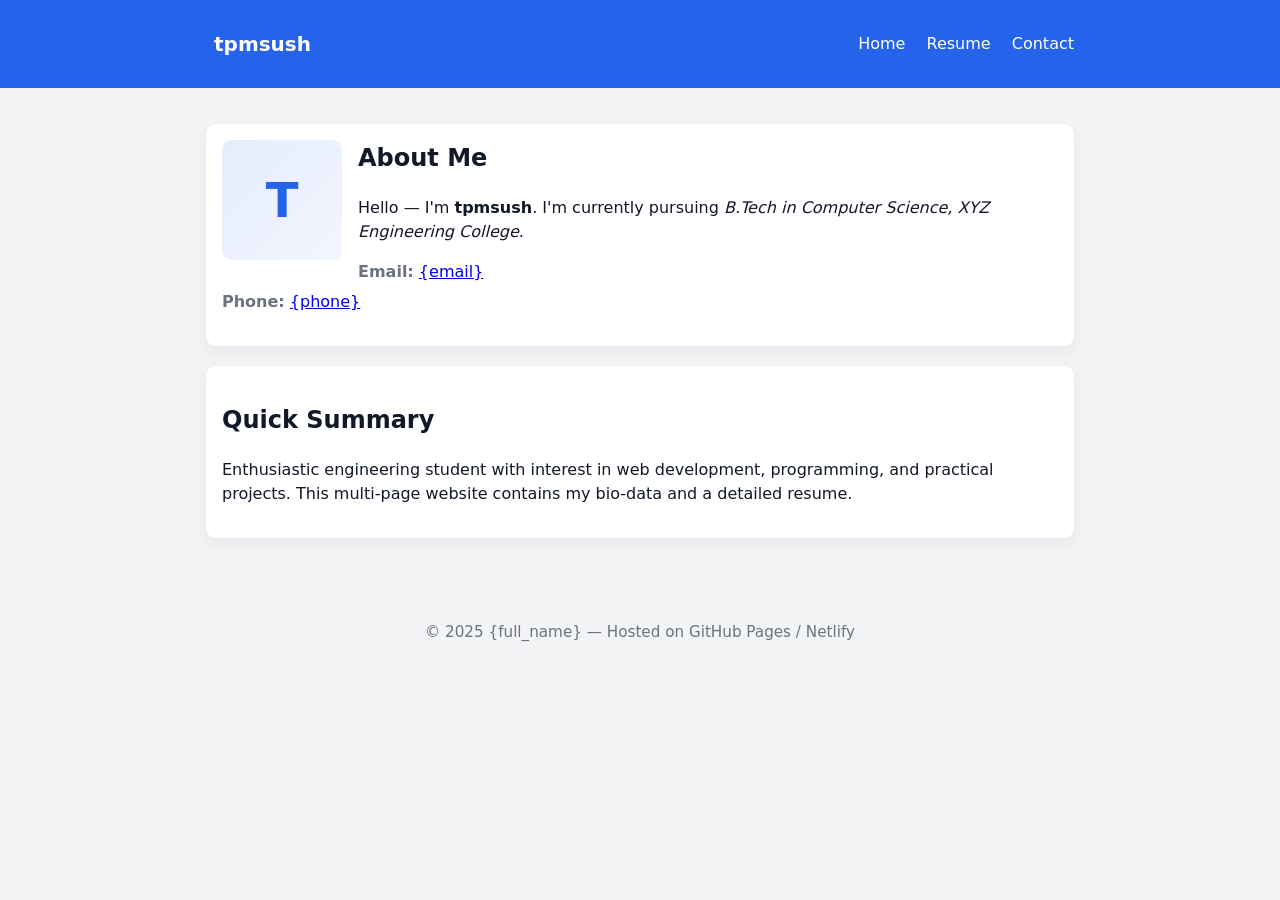
<file: index.html>
<!DOCTYPE html>
<html lang="en">
<head>
  <meta charset="utf-8" />
  <meta name="viewport" content="width=device-width,initial-scale=1" />
  <title>tpmsush — Bio-data</title>
  <link rel="stylesheet" href="style.css">
</head>
<body>
  <header class="site-header">
    <div class="container header-inner">
      <h1 class="site-title">tpmsush</h1>
      <nav class="main-nav">
        <a href="index.html">Home</a>
        <a href="resume.html">Resume</a>
        <a href="contact.html">Contact</a>
      </nav>
    </div>
  </header>

  <main class="container">
    <section class="card bio">
      <div class="profile-photo">
        <!-- No profile image provided. Initials shown instead. -->
        <div class="initials">T</div>
      </div>
      <div class="bio-content">
        <h2>About Me</h2>
        <p>Hello — I'm <strong>tpmsush</strong>. I'm currently pursuing <em>B.Tech in Computer Science, XYZ Engineering College</em>.</p>
        <ul class="info-list">
          <li><strong>Email:</strong> <a href="mailto:{email}">{email}</a></li>
          <li><strong>Phone:</strong> <a href="tel:+91{phone}">{phone}</a></li>
        </ul>
      </div>
    </section>

    <section class="card summary">
      <h2>Quick Summary</h2>
      <p>Enthusiastic engineering student with interest in web development, programming, and practical projects. This multi-page website contains my bio-data and a detailed resume.</p>
    </section>
  </main>

  <footer class="site-footer">
    <div class="container">
      <p>&copy; 2025 {full_name} — Hosted on GitHub Pages / Netlify</p>
    </div>
  </footer>

  <script src="script.js"></script>
</body>
</html>
</file>
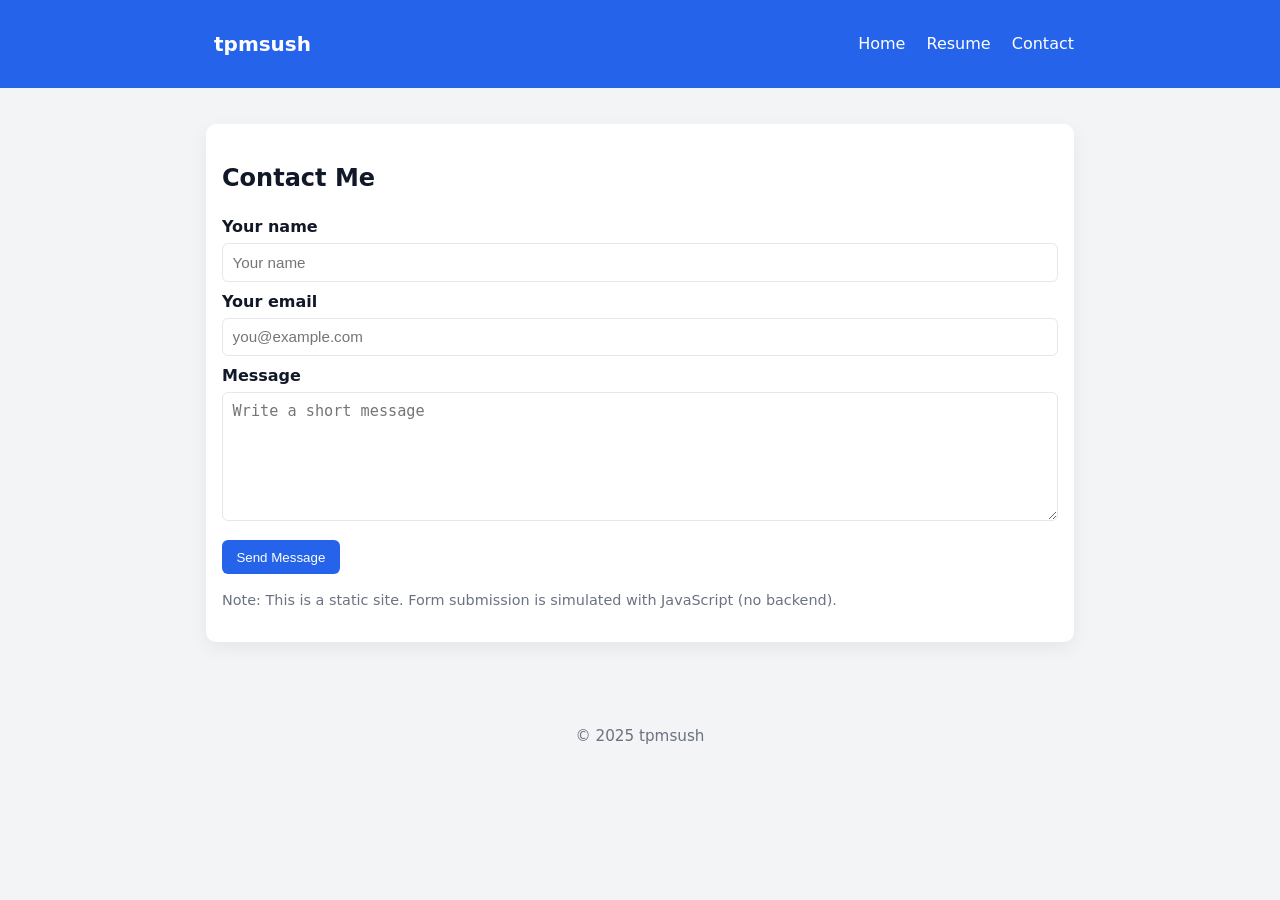
<file: contact.html>
<!DOCTYPE html>
<html lang="en">
<head>
  <meta charset="utf-8" />
  <meta name="viewport" content="width=device-width,initial-scale=1" />
  <title>Contact — tpmsush</title>
  <link rel="stylesheet" href="style.css">
</head>
<body>
  <header class="site-header">
    <div class="container header-inner">
      <h1 class="site-title">tpmsush</h1>
      <nav class="main-nav">
        <a href="index.html">Home</a>
        <a href="resume.html">Resume</a>
        <a href="contact.html">Contact</a>
      </nav>
    </div>
  </header>

  <main class="container">
    <section class="card">
      <h2>Contact Me</h2>
      <form id="contactForm" novalidate>
        <label for="name">Your name</label>
        <input type="text" id="name" name="name" placeholder="Your name" required>

        <label for="email">Your email</label>
        <input type="email" id="email" name="email" placeholder="you@example.com" required>

        <label for="message">Message</label>
        <textarea id="message" name="message" rows="6" placeholder="Write a short message" required></textarea>

        <button type="submit">Send Message</button>
        <p id="formMessage" class="form-message" aria-live="polite"></p>
      </form>
      <p class="note">Note: This is a static site. Form submission is simulated with JavaScript (no backend).</p>
    </section>
  </main>

  <footer class="site-footer">
    <div class="container">
      <p>&copy; 2025 tpmsush</p>
    </div>
  </footer>

  <script src="script.js"></script>
</body>
</html>
</file>
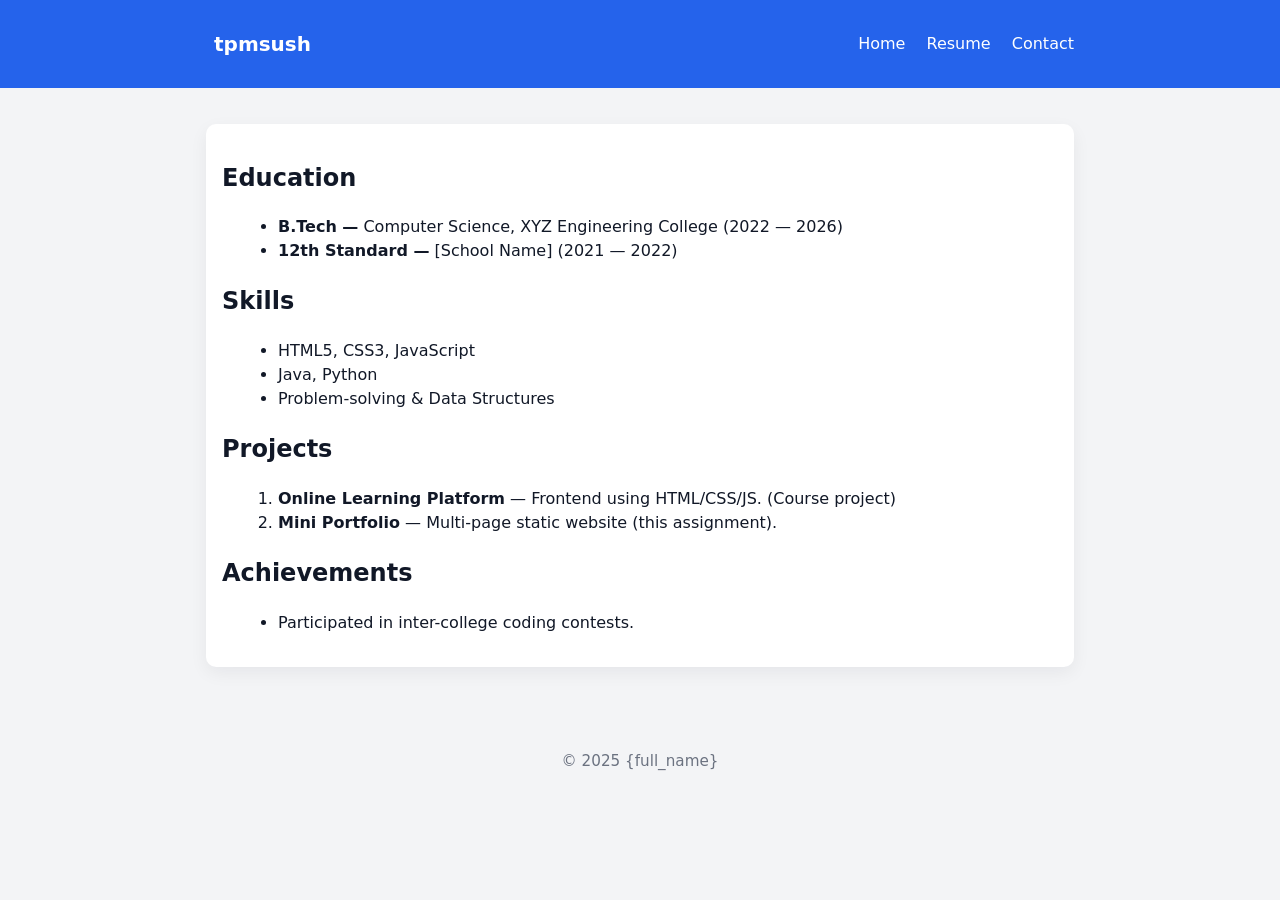
<file: resume.html>
<!DOCTYPE html>
<html lang="en">
<head>
  <meta charset="utf-8" />
  <meta name="viewport" content="width=device-width,initial-scale=1" />
  <title>tpmsush — Resume</title>
  <link rel="stylesheet" href="style.css">
</head>
<body>
  <header class="site-header">
    <div class="container header-inner">
      <h1 class="site-title">tpmsush</h1>
      <nav class="main-nav">
        <a href="index.html">Home</a>
        <a href="resume.html">Resume</a>
        <a href="contact.html">Contact</a>
      </nav>
    </div>
  </header>

  <main class="container">
    <section class="card resume-section">
      <h2>Education</h2>
      <ul>
        <li><strong>B.Tech —</strong> Computer Science, XYZ Engineering College (2022 — 2026)</li>
        <li><strong>12th Standard —</strong> [School Name] (2021 — 2022)</li>
      </ul>

      <h2>Skills</h2>
      <ul>
        <li>HTML5, CSS3, JavaScript</li>
        <li>Java, Python</li>
        <li>Problem-solving & Data Structures</li>
      </ul>

      <h2>Projects</h2>
      <ol>
        <li><strong>Online Learning Platform</strong> — Frontend using HTML/CSS/JS. (Course project)</li>
        <li><strong>Mini Portfolio</strong> — Multi-page static website (this assignment).</li>
      </ol>

      <h2>Achievements</h2>
      <ul>
        <li>Participated in inter-college coding contests.</li>
      </ul>
    </section>
  </main>

  <footer class="site-footer">
    <div class="container">
      <p>&copy; 2025 {full_name}</p>
    </div>
  </footer>

  <script src="script.js"></script>
</body>
</html>
</file>
<file: style.css>
/* Basic, clean styling for the assignment website */
:root{
  --accent: #2563eb;
  --muted:#6b7280;
  --bg:#f3f4f6;
  --card:#ffffff;
}
*{box-sizing:border-box}
body{
  font-family: Inter, system-ui, -apple-system, "Segoe UI", Roboto, "Helvetica Neue", Arial;
  margin:0;
  background:var(--bg);
  color:#111827;
  line-height:1.5;
}
.container{
  max-width:900px;
  margin:0 auto;
  padding:1rem;
}
.site-header{
  background:var(--accent);
  color:white;
  padding:.8rem 0;
}
.header-inner{
  display:flex;
  align-items:center;
  justify-content:space-between;
}
.site-title{font-size:1.25rem;margin:0 0.5rem}
.main-nav a{
  color:white;
  text-decoration:none;
  margin-left:1rem;
}
.main-nav a:hover{text-decoration:underline}
.card{
  background:var(--card);
  border-radius:10px;
  padding:1rem;
  margin:1.25rem 0;
  box-shadow:0 6px 18px rgba(15,23,42,0.06);
}
.profile-photo{
  float:left;
  width:120px;
  height:120px;
  margin-right:1rem;
  border-radius:10px;
  background:linear-gradient(135deg, rgba(37,99,235,0.12), rgba(37,99,235,0.06));
  display:flex;
  align-items:center;
  justify-content:center;
}
.initials{
  font-size:3rem;
  font-weight:600;
  color:var(--accent);
}
.bio-content h2{margin-top:0}
.info-list{list-style:none;padding-left:0}
.info-list li{margin:.4rem 0;color:var(--muted)}
.resume-section ul, .resume-section ol{margin-left:1rem}
.site-footer{
  text-align:center;
  padding:1rem 0;
  color:#6b7280;
  font-size:0.95rem;
  background:transparent;
}
/* form styles */
form label{display:block;margin-top:.5rem;font-weight:600}
input[type="text"],input[type="email"],textarea{
  width:100%;
  padding:.6rem;
  margin-top:.25rem;
  border-radius:6px;
  border:1px solid #e5e7eb;
  font-size:0.95rem;
}
button{
  margin-top:.75rem;
  padding:.6rem .9rem;
  border:0;
  border-radius:6px;
  background:var(--accent);
  color:white;
  cursor:pointer;
}
.form-message{margin-top:.5rem;color:green}
.note{color:var(--muted);font-size:0.9rem;margin-top:.5rem}
@media (max-width:640px){
  .header-inner{flex-direction:column;gap:.5rem;align-items:flex-start}
  .profile-photo{float:none;margin:0 auto 1rem;width:100px;height:100px}
}
</file>
